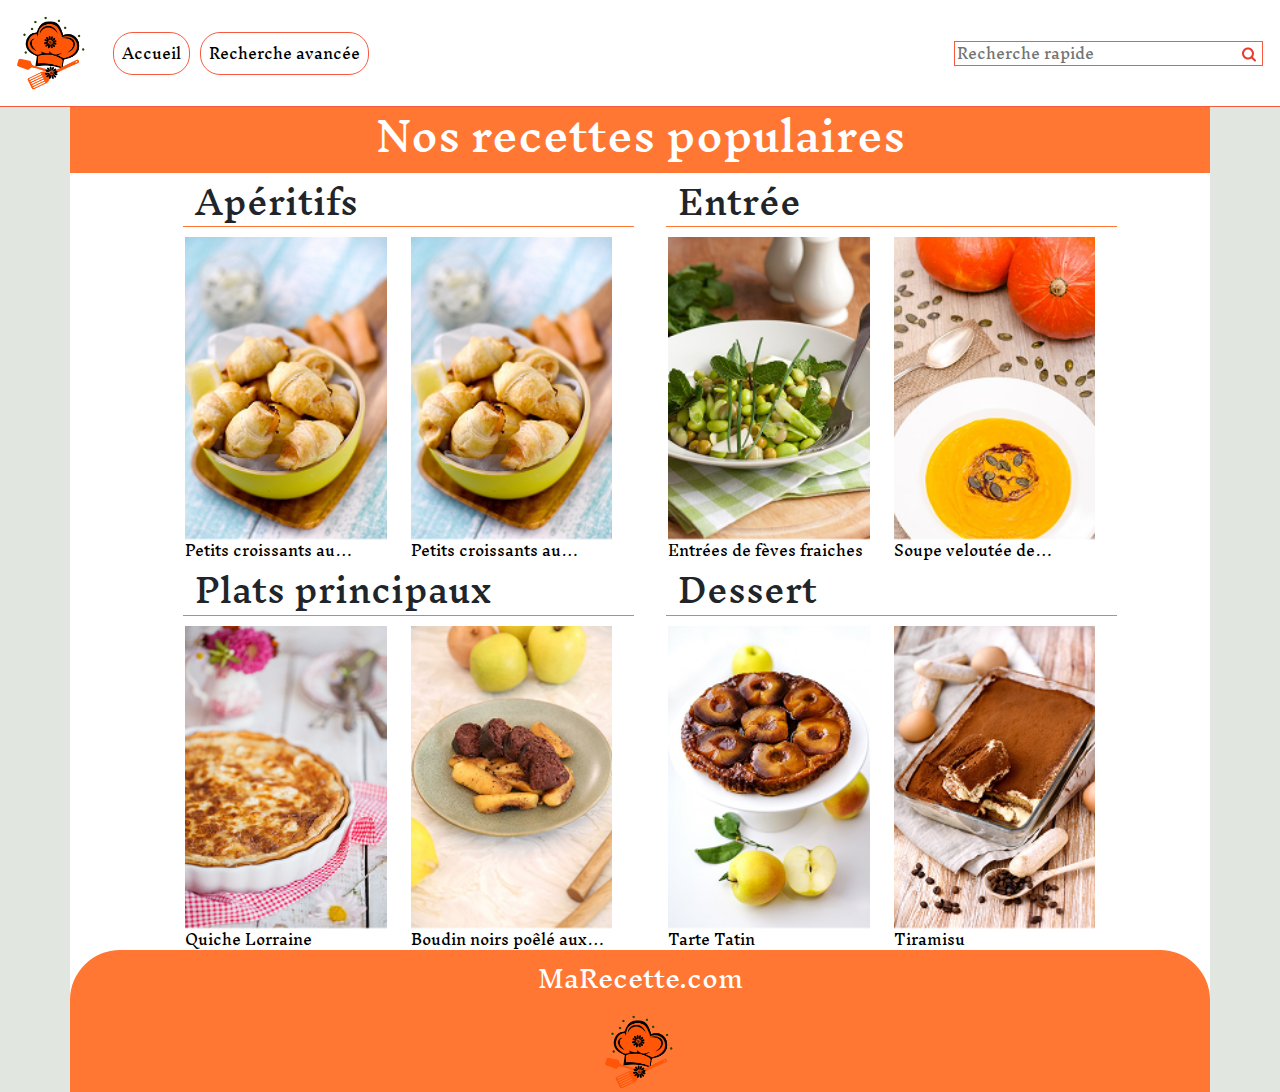
<file: index.html>
<!DOCTYPE html>
<html lang="fr">
<head>
    <meta charset="UTF-8">
    <meta name="viewport" content="width=device-width, initial-scale=1.0">
    <title>Recettes!</title>
    <link href='https://fonts.googleapis.com/css?family=Inknut Antiqua' rel='stylesheet'>
    <link href="https://cdn.jsdelivr.net/npm/bootstrap@5.3.3/dist/css/bootstrap.min.css" rel="stylesheet" integrity="sha384-QWTKZyjpPEjISv5WaRU9OFeRpok6YctnYmDr5pNlyT2bRjXh0JMhjY6hW+ALEwIH" crossorigin="anonymous">
    <link rel="stylesheet" href="css/style.css">
</head>
<body>
    <header>
        <nav class="navbar navbar-expand-lg">
            <div class="container-fluid">
              <a class="navbar-brand" href="index.html"><img class="logo" src="img/logo.png" alt="Logo de ma recette.com"></a>
              <button class="navbar-toggler" type="button" data-bs-toggle="collapse" data-bs-target="#navbarSupportedContent" aria-controls="navbarSupportedContent" aria-expanded="false" aria-label="Toggle navigation">
                <span class="navbar-toggler-icon"></span>
              </button>
              <div class="collapse navbar-collapse" id="navbarSupportedContent">
                <ul class="navbar-nav me-auto mb-2 mb-lg-0">
                    <li class="nav-item">
                      <a class="nav-link" aria-current="page" href="index.html">Accueil</a>
                    </li>
                    <li class="nav-item">
                      <a class="nav-link" href="search.html">Recherche avancée</a>
                    </li>
                </ul>
                <form class="d-flex" role="search">
                  <input class="me-2" type="search" placeholder="Recherche rapide" aria-label="Search">
                  <button type="submit"><img src="img/search.svg" alt="icone de loupe pour la recerche"></button>
                </form>
              </div>
            </div>
          </nav>
    </header>
    <main>
        <div class="container row justify-content-center">
            <div class="col-12 container__head">
                <h1>Nos recettes populaires</h1>
            </div>
            <div class="col-12 col-lg-5 row mx-1">
                <div class="col-12 content__head">
                    <h2>Apéritifs</h2>
                </div>
                <div class="col-6">
                    <a href="croissant.html">
                        <div class="row justify-content-center">
                            <img class="img-fluid col-12" src="img/recipeimg/Croissant1.png" alt="Photo miniature de croissants au saumon">
                            <div class="col-12"><span>Petits croissants au saumon</span></div>
                        </div>
                    </a>
                </div>
                <div class="col-6">
                    <a href="croissant.html">
                        <div class="row justify-content-center">
                            <img class="img-fluid col-12" src="img/recipeimg/Croissant1.png" alt="Photo miniature de croissants au saumon">
                            <div class="col-12"><span>Petits croissants au saumon</span></div>
                        </div>
                    </a>
                </div>
            </div>
            <div class="col-12 col-lg-5 row mx-1">
                <div class="col-12 content__head">
                    <h2>Entrée</h2>
                </div>
                <div class="col-6">
                    <a href="croissant.html">
                        <div class="row justify-content-center">
                            <img class="img-fluid col-12" src="img/recipeimg/fèves.png" alt="Photo miniature d'entrée aux fèves fraiches">
                            <div class="col-12"><span>Entrées de fèves fraiches</span></div>
                        </div>
                    </a>
                </div>
                <div class="col-6">
                    <a href="croissant.html">
                        <div class="row justify-content-center">
                            <img class="img-fluid col-12" src="img/recipeimg/veloute.png" alt="Photo miniature de soupe de velouté de potimarron">
                            <div class="col-12"><span>Soupe veloutée de potimarron et pommes de terre</span></div>
                        </div>
                    </a>
                </div>
            </div>
            <div class="col-12 col-lg-5 row mx-1">
                <div class="col-12 content__head">
                    <h2>Plats principaux</h2>
                </div>
                <div class="col-6">
                    <a href="croissant.html">
                        <div class="row justify-content-center">
                            <img class="img-fluid col-12" src="img/recipeimg/quiche.png" alt="Photo miniature de quiche lorraine">
                            <div class="col-12"><span>Quiche Lorraine</span></div>
                        </div>
                    </a>
                </div>
                <div class="col-6">
                    <a href="croissant.html">
                        <div class="row justify-content-center">
                            <img class="img-fluid col-12" src="img/recipeimg/boudin.png" alt="Photo miniature de Boudin noirs poêlé aux pommes">
                            <div class="col-12"><span>Boudin noirs poêlé aux pommes</span></div>
                        </div>
                    </a>
                </div>
            </div>
            <div class="col-12 col-lg-5 row mx-1">
                <div class="col-12 content__head">
                    <h2>Dessert</h2>
                </div>
                <div class="col-6">
                    <a href="croissant.html">
                        <div class="row justify-content-center">
                            <img class="img-fluid col-12" src="img/recipeimg/tarte.png" alt="Photo miniature de Tarte Tatin">
                            <div class="col-12"><span>Tarte Tatin</span></div>
                        </div>
                    </a>
                </div>
                <div class="col-6">
                    <a href="croissant.html">
                        <div class="row justify-content-center">
                            <img class="img-fluid col-12" src="img/recipeimg/tira.png" alt="Photo miniature de soupe de Tiramisu">
                            <div class="col-12"><span>Tiramisu</span></div>
                        </div>
                    </a>
                </div>
            </div>
        </div>
    </main>
    <footer>
        <div class="container">
            <div class="row w-100 justify-content-center">
                    <p class="col-12">MaRecette.com</p>
                    <img class="logo col-12" src="img/logo.png" alt="Logo de MaRecette.com">
            </div>
    </div>
    </footer>
    <script src="https://cdn.jsdelivr.net/npm/bootstrap@5.3.3/dist/js/bootstrap.bundle.min.js" integrity="sha384-YvpcrYf0tY3lHB60NNkmXc5s9fDVZLESaAA55NDzOxhy9GkcIdslK1eN7N6jIeHz" crossorigin="anonymous"></script>
</body>
</html>
</file>
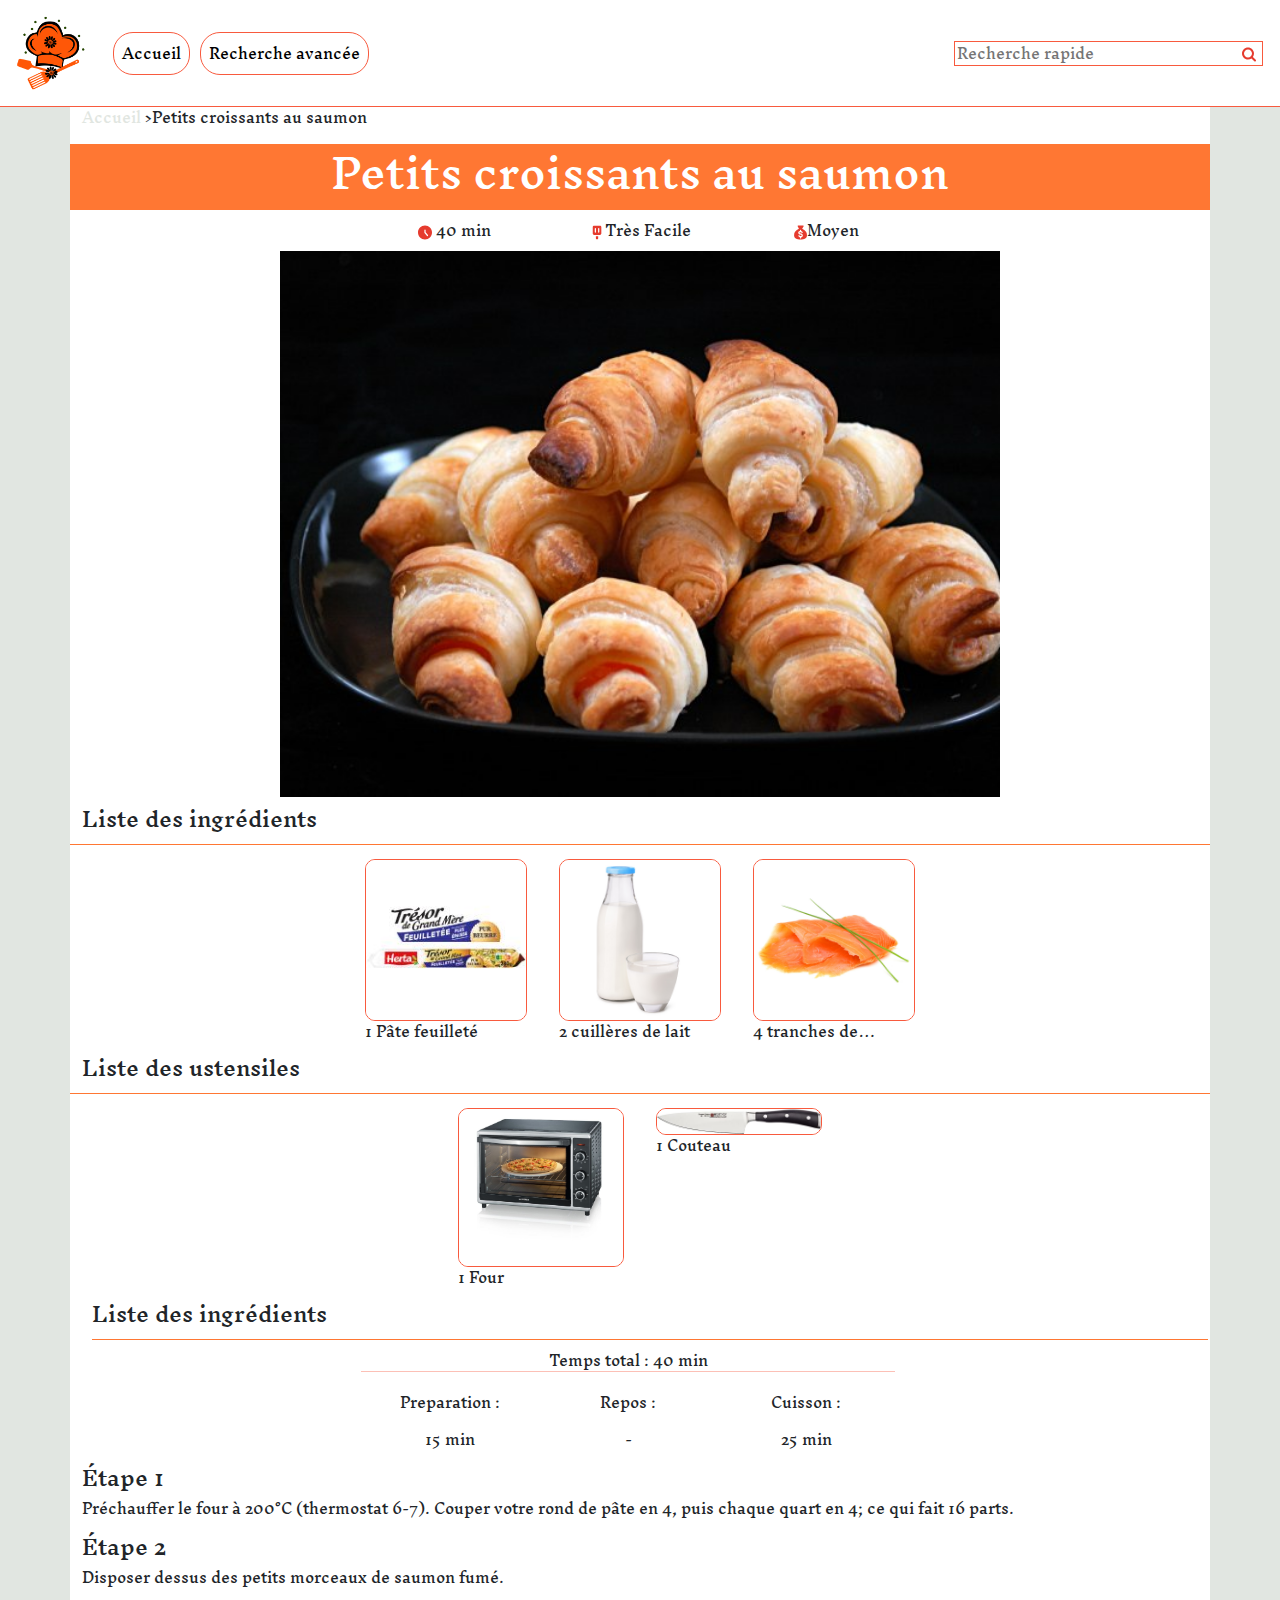
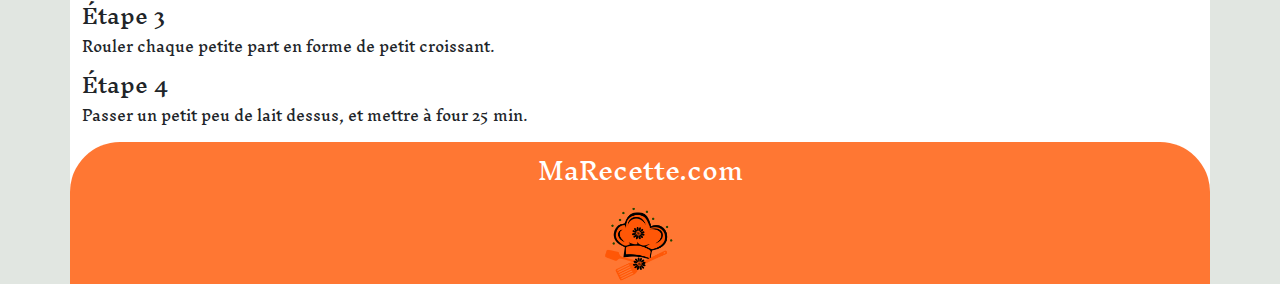
<file: croissant.html>
<!DOCTYPE html>
<html lang="fr">
<head>
    <meta charset="UTF-8">
    <meta name="viewport" content="width=device-width, initial-scale=1.0">
    <title>Petits croissants au saumon</title>
    <link href='https://fonts.googleapis.com/css?family=Inknut Antiqua' rel='stylesheet'>
    <link href="https://cdn.jsdelivr.net/npm/bootstrap@5.3.3/dist/css/bootstrap.min.css" rel="stylesheet" integrity="sha384-QWTKZyjpPEjISv5WaRU9OFeRpok6YctnYmDr5pNlyT2bRjXh0JMhjY6hW+ALEwIH" crossorigin="anonymous">
    <link rel="stylesheet" href="css/style.css">
</head>
<body>
    <header>
        <nav class="navbar navbar-expand-lg">
            <div class="container-fluid">
                <a class="navbar-brand" href="index.html"><img class="logo" src="img/logo.png" alt="Logo de ma recette.com"></a>
                <button class="navbar-toggler" type="button" data-bs-toggle="collapse" data-bs-target="#navbarSupportedContent" aria-controls="navbarSupportedContent" aria-expanded="false" aria-label="Toggle navigation">
                <span class="navbar-toggler-icon"></span>
                </button>
                <div class="collapse navbar-collapse" id="navbarSupportedContent">
                <ul class="navbar-nav me-auto mb-2 mb-lg-0">
                    <li class="nav-item">
                      <a class="nav-link" aria-current="page" href="index.html">Accueil</a>
                    </li>
                    <li class="nav-item">
                      <a class="nav-link" href="search.html">Recherche avancée</a>
                    </li>
                </ul>
                <form class="d-flex" role="search">
                    <input class="me-2" type="search" placeholder="Recherche rapide" aria-label="Search">
                    <button type="submit"><img src="img/search.svg" alt="icone de loupe pour la recerche"></button>
                </form>
                </div>
            </div>
            </nav>
    </header>
    <main>
        <div class="container row justify-content-center">
            <ul class="breadcrum">
                <li><a href="index.html">Accueil</a></li>
                <li>Petits croissants au saumon</li>
            </ul>
            <div class="col-12 container__head">
                <h1>Petits croissants au saumon</h1>
            </div>
            <div class="col-12 row justify-content-center resume">
                <div class="col-4 col-lg-2"><img src="img/clock.svg" alt="logo de timer"> 40 min</div>
                <div class="col-4 col-lg-2"> <img src="img/cook.svg" alt="logo de difficulté">Très Facile</div>
                <div class="col-4 col-lg-2"><img src="img/finance.svg" alt="Logo de coût de préparation">Moyen</div>
            </div>
            <div class="col-12 row justify-content-center">
                <img class="col-8 img-fluid" src="img/recipeimg/croissant.jpg" alt="Photo de recette de croissants au saumon">
            </div>
            <div class="col-12 content__head"><h5>Liste des ingrédients</h5></div>
            <div class="col-12 row justify-content-center">
                <div class="col-4 col-lg-2 card m-1">
                    <img class="img-fluid" src="img/ingredients/pate.jpg" alt="Miniature de pâte feuilleté">
                    <span>1 Pâte feuilleté</span>
                </div>
                <div class="col-4 col-lg-2 card m-1">
                    <img class="img-fluid" src="img/ingredients/lait.jpg" alt="Miniature de lait">
                    <span>2 cuillères de lait</span>
                </div>
                <div class="col-4 col-lg-2 card m-1">
                    <img class="img-fluid" src="img/ingredients/saumon.jpg" alt="Miniature de saumon">
                    <span>4 tranches de saumon fumé</span>
                </div>
            </div>
            <div class="col-12 content__head"><h5>Liste des ustensiles</h5></div>
            <div class="col-4 col-lg-2 card m-1">
                <img class="img-fluid" src="img/tools/four.jpg" alt="Miniature de lait">
                <span>1 Four</span>
            </div>
            <div class="col-4 col-lg-2 card m-1">
                <img class="img-fluid" src="img/tools/couteau.jpg" alt="Miniature de saumon">
                <span>1 Couteau</span>
            </div>
            <section>
                <div class="col-12 content__head"><h5>Liste des ingrédients</h5></div>
                <div class="col-12 row justify-content-center">
                    <div class="col-12 col-lg-6 row justify-content-center timer">
                        <div class="col-12 timer_total">Temps total : 40 min</div>
                        <div class="col-4">
                            <p>Preparation : </p>
                            <p>15 min</p>
                        </div>
                        <div class="col-4">
                            <p>Repos : </p>
                            <p>-</p>
                        </div>
                        <div class="col-4">
                            <p>Cuisson : </p>
                            <p>25 min</p>
                        </div>
                    </div>
                    <div class="col-12">
                        <h5>Étape 1</h5>
                        <p>
                            Préchauffer le four à 200°C (thermostat 6-7). Couper votre rond de pâte en 4, puis chaque quart en 4; ce qui fait 16 parts.
                        </p>
                        <h5>Étape 2</h5>
                        <p>
                            Disposer dessus des petits morceaux de saumon fumé.
                        </p>
                        <h5>Étape 3</h5>
                        <p>
                            Rouler chaque petite part en forme de petit croissant.
                        </p>
                        <h5>Étape 4</h5>
                        <p>
                            Passer un petit peu de lait dessus, et mettre à four 25 min.
                        </p>
                    </div>
                </div>
            </section>
        </div>
    </main>
    <footer>
        <div class="container">
            <div class="row justify-content-center">
                    <p class="col-12">MaRecette.com</p>
                    <img class="logo col-12" src="img/logo.png" alt="Logo de MaRecette.com">
            </div>
    </div>
    </footer>
    <script src="https://cdn.jsdelivr.net/npm/bootstrap@5.3.3/dist/js/bootstrap.bundle.min.js" integrity="sha384-YvpcrYf0tY3lHB60NNkmXc5s9fDVZLESaAA55NDzOxhy9GkcIdslK1eN7N6jIeHz" crossorigin="anonymous"></script>
</body>
</html>
</file>
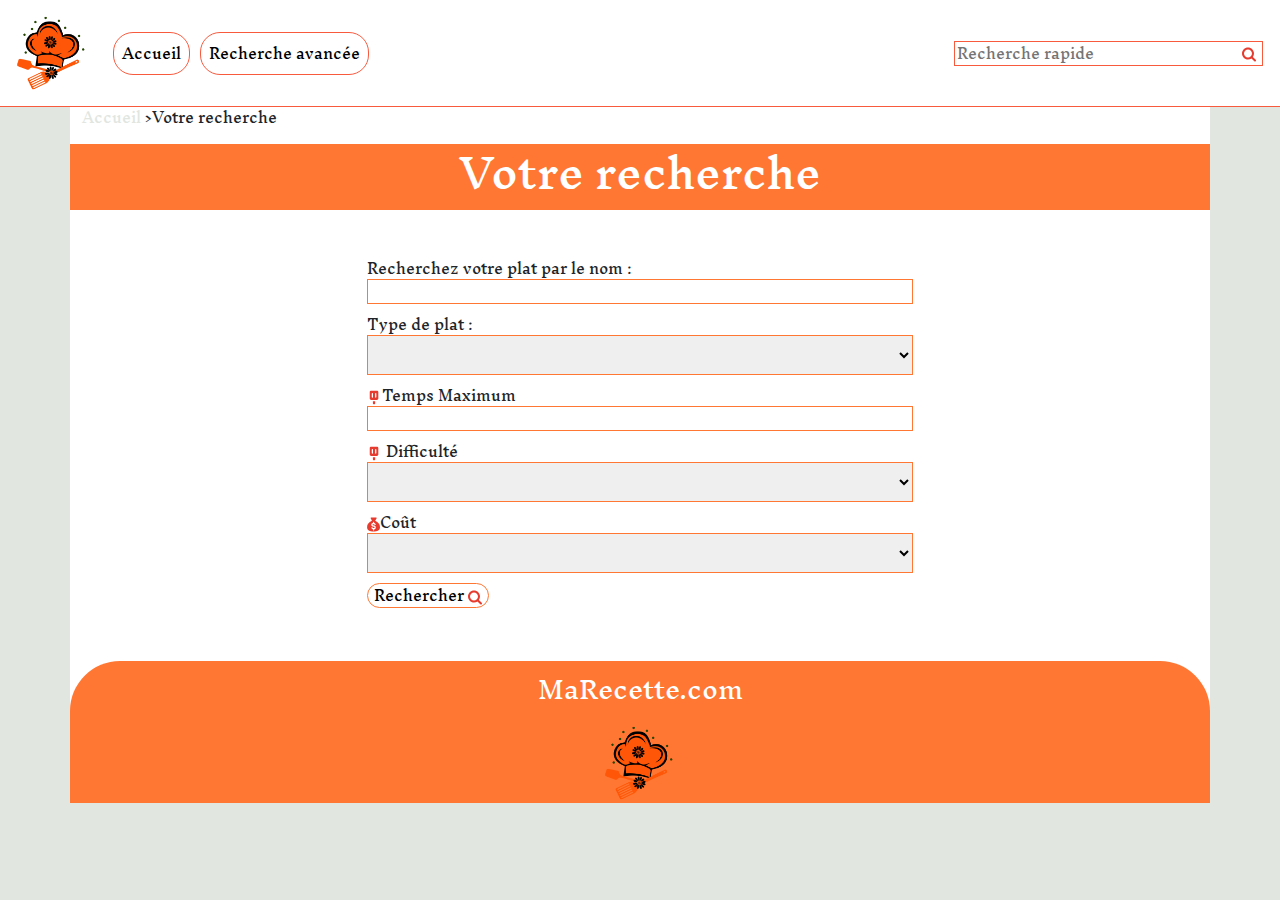
<file: search.html>
<!DOCTYPE html>
<html lang="fr">
<head>
    <meta charset="UTF-8">
    <meta name="viewport" content="width=device-width, initial-scale=1.0">
    <title>Recettes!</title>
    <link href='https://fonts.googleapis.com/css?family=Inknut Antiqua' rel='stylesheet'>
    <link href="https://cdn.jsdelivr.net/npm/bootstrap@5.3.3/dist/css/bootstrap.min.css" rel="stylesheet" integrity="sha384-QWTKZyjpPEjISv5WaRU9OFeRpok6YctnYmDr5pNlyT2bRjXh0JMhjY6hW+ALEwIH" crossorigin="anonymous">
    <link rel="stylesheet" href="css/style.css">
</head>
<body>
    <header>
        <nav class="navbar navbar-expand-lg">
            <div class="container-fluid">
                <a class="navbar-brand" href="index.html"><img class="logo" src="img/logo.png" alt="Logo de ma recette.com"></a>
                <button class="navbar-toggler" type="button" data-bs-toggle="collapse" data-bs-target="#navbarSupportedContent" aria-controls="navbarSupportedContent" aria-expanded="false" aria-label="Toggle navigation">
                <span class="navbar-toggler-icon"></span>
                </button>
                <div class="collapse navbar-collapse" id="navbarSupportedContent">
                <ul class="navbar-nav me-auto mb-2 mb-lg-0">
                    <li class="nav-item">
                      <a class="nav-link" aria-current="page" href="index.html">Accueil</a>
                    </li>
                    <li class="nav-item">
                      <a class="nav-link" href="search.html">Recherche avancée</a>
                    </li>
                </ul>
                <form class="d-flex" role="search">
                    <input class="me-2" type="search" placeholder="Recherche rapide" aria-label="Search">
                    <button type="submit"><img src="img/search.svg" alt="icone de loupe pour la recerche"></button>
                </form>
                </div>
            </div>
            </nav>
    </header>
    <main>
        <div class="container row justify-content-center">
            <ul class="breadcrum">
                <li><a href="index.html">Accueil</a></li>
                <li>Votre recherche</li>
            </ul>
            <div class="col-12 container__head">
                <h1>Votre recherche</h1>
            </div>
            <form class="col-6 mt-5 mb-5" action="">
                <div>
                    <label for="nom">Recherchez votre plat par le nom :</label>
                    <input type="text" name="type" id="type">
                </div>
                <div>
                    <label for="type">Type de plat : </label>
                    <select name="type" id="type">
                        <option value="0"></option>
                        <option value="1">Apéritif</option>
                        <option value="2">Entrée</option>
                        <option value="3">Plat principal</option>
                        <option value="4">Dessert</option>
                    </select>
                </div>
                <div>
                    <label for="time"><img class="img-fluid" src="img/cook.svg" alt="logo de Temps">Temps Maximum</label>
                    <input type="number" name="time" id="time">
                    <label for="difficulty"><img class="img-fluid" src="img/cook.svg" alt="logo de difficulté"> Difficulté</label>
                    <select name="difficulty" id="difficulty">
                        <option value="0"></option>
                        <option value="1">Très facile</option>
                        <option value="2">Facile</option>
                        <option value="3">Moyen</option>
                        <option value="4">T'es un chef</option>
                    </select>
                    <label for="price"><img class="img-fluid" src="img/finance.svg" alt="logo pour le côut de la préparation">Coût</label>
                    <select name="price" id="price">
                        <option value="0"></option>
                        <option value="1">Abordable</option>
                        <option value="2">Moyen</option>
                        <option value="3">Cher</option>
                    </select>
                    <div><button type="submit">Rechercher <img src="img/search.svg" alt="logo loupe"></button></div>
                
            </form>
        </div>
    </main>
    <footer>
        <div class="container">
            <div class="row justify-content-center">
                    <p class="col-12">MaRecette.com</p>
                    <img class="logo col-12" src="img/logo.png" alt="Logo de MaRecette.com">
            </div>
    </div>
    </footer>
    <script src="https://cdn.jsdelivr.net/npm/bootstrap@5.3.3/dist/js/bootstrap.bundle.min.js" integrity="sha384-YvpcrYf0tY3lHB60NNkmXc5s9fDVZLESaAA55NDzOxhy9GkcIdslK1eN7N6jIeHz" crossorigin="anonymous"></script>
</body>
</html>
</file>
<file: css/style.css>
:root{
    --grey: #e1e6e1;
    --first-orange: #f85a3e;
    --second-orange : #ff7733;
    --third-orange: #e63b2e;
}
body{
    font-family: 'Inknut Antiqua';
    font-size: 14px;
    background-color: var(--grey);
}
a{
    text-decoration: none;
    color: black;
}
.logo{
    height: 80px;
    width: auto;
}
/*Style du header*/
header{
    background-color: #FFFFFF;
    border-bottom: 1px solid var(--first-orange);
}
.nav-link{
    margin: 5px;
    color: black;
    padding: 10px 20px;
    border-radius: 20px;
    border: 1px solid var(--first-orange);
}
nav form{
    border: 1px solid var(--first-orange);
    width: fit-content;
    margin: 5px;
}
nav form input{
    border: none;
}
nav form input:focus{
    outline: 1px solid var(--third-orange);
}
nav button{
    background-color: #ffffff;
    border:none;
}

/*Style du body*/
.container{
    background-color: #FFFFFF;
    margin: auto;
    padding: 0px;
}

.container__head{
    background-color: var(--second-orange);
    padding: 5px;
}
.content{
    margin: 5px;
}
h1{
    color: #ffffff;
    text-align: center;
}

h2{
    margin: 0;
    padding: 0;
}
.content__head{
    height: fit-content;
    padding-bottom: 5px;
    margin: 10px;
    border-bottom:1px solid var(--second-orange) ;
}
span{
    overflow: hidden; /* Cache le texte qui dépasse */
    display: -webkit-box;
    -webkit-line-clamp: 1; /* Nombre de lignes avant "..." */
    -webkit-box-orient: vertical;
    text-overflow: ellipsis;
}
/*Page de recherche*/
.breadcrum li{
    display: inline-block;
}
.breadcrum a{
    color: var(--grey);
}
.breadcrum li:not(:first-child)::before{
 content:">";
}
main form>div{
    display: flex;
    flex-direction: column;
}
main form input, select{
    border:1px solid var(--second-orange);
    margin-bottom: 10px;
}
main form button{
    border-radius: 20px;
    background-color: white;
    border: 1px solid var(--second-orange);
    margin-bottom: 5px;
}
/*Style de la recette*/
.resume{
    text-align: center;
    margin: 10px 0;
}
.card{
    border: none;
}
.card img{
    border-radius: 10px;
    border: 1px solid var(--first-orange);
}
.timer{
    text-align: center;
}
.timer_total{
    border-bottom: 1px solid rgba(248, 90, 62, 0.38);
    margin-bottom: 20px;
}
/*Style du footer*/
footer .container>div{
    margin: auto;
    padding-top: 10px;
    background-color: var(--second-orange);
    color: #ffffff;
    border-radius: 50px 50px 0 0 ;
}
footer p{
    font-size: 24px;
    text-align: center;
}
</file>
